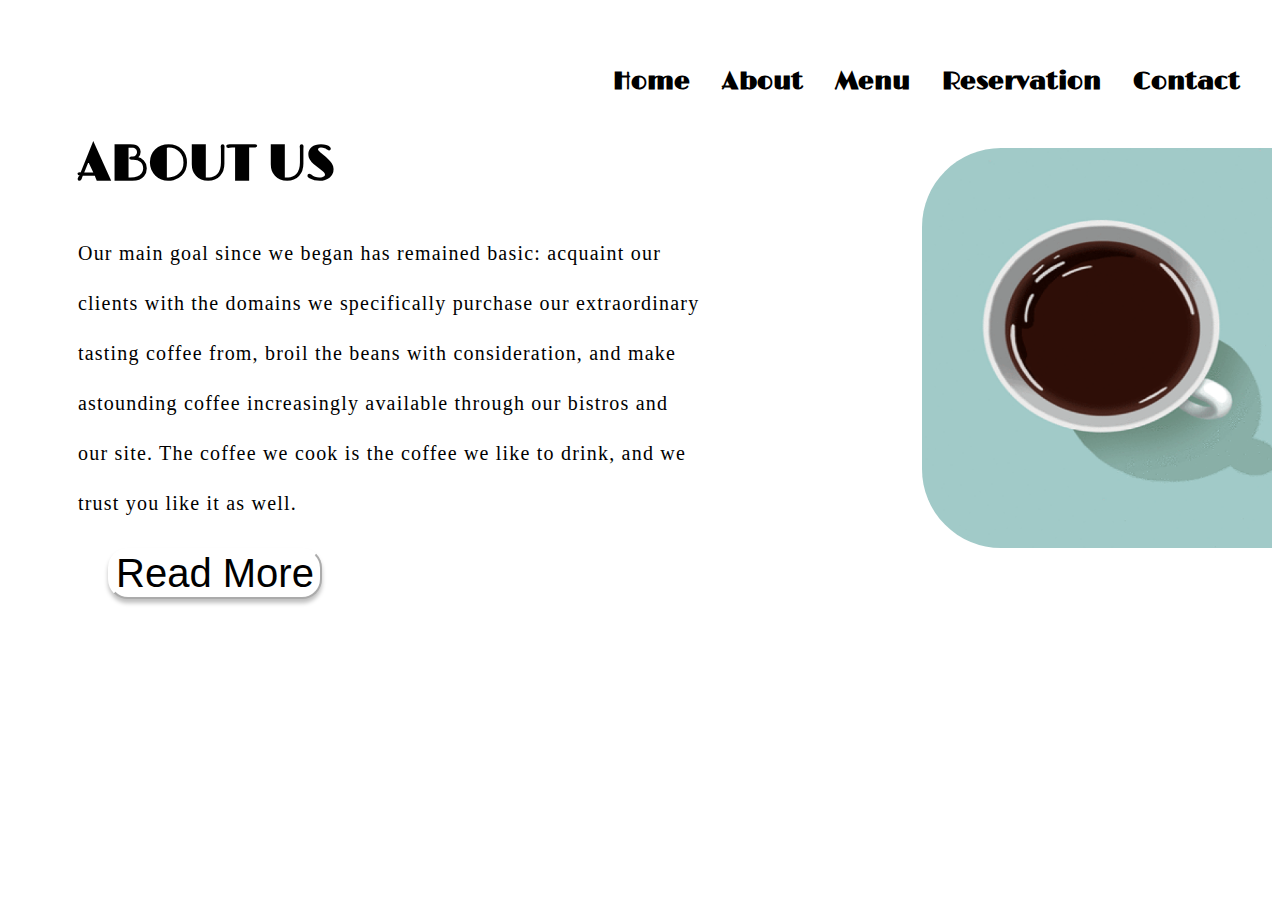
<file: about-us.html>
<!DOCTYPE html>
<html lang="en">
<head>
    <meta charset="UTF-8">
    <meta http-equiv="X-UA-Compatible" content="IE=edge">
    <meta name="viewport" content="width=device-width, initial-scale=1.0">
    <title>Coffe website</title>
    <link rel="stylesheet" href="style.css">
</head>
<body>
    

<nav class="main-nav">
         
  <ul id="navLinks" class="nav-links">
    <li><a href="Index.html">Home</a></li>
    <li><a href="about-us.html">About</a></li>
    <li><a href="Meniu.html">Menu</a></li>
    <li><a href="Reservation.html">Reservation</a></li>
    <li><a href="contact.html">Contact</a></li>
  </ul>

  <button id="navToggleBtn" class="nav-toggle">
    <div class="bar"></div>
    <div class="bar"></div>
    <div class="bar"></div>
  </button>
</nav>
<div class="formoblie">
    <div class="firs.div">
      <h1>ABOUT US</h1>
      <p class="first-paragraf">
        Our main goal since we began has remained basic: acquaint our clients
        with the domains we specifically purchase our extraordinary tasting
        coffee from, broil the beans with consideration, and make astounding
        coffee increasingly available through our bistros and our site. The
        coffee we cook is the coffee we like to drink, and we trust you like
        it as well.
      </p>
    </div>
    <button class="button">Read More</button>
    <img class="pozacafea" src="/imagini/Coffee img.png" alt="photo whit coffe" />
  
</div>
  <script src="script.js"></script>
</body>
</html>
</file>
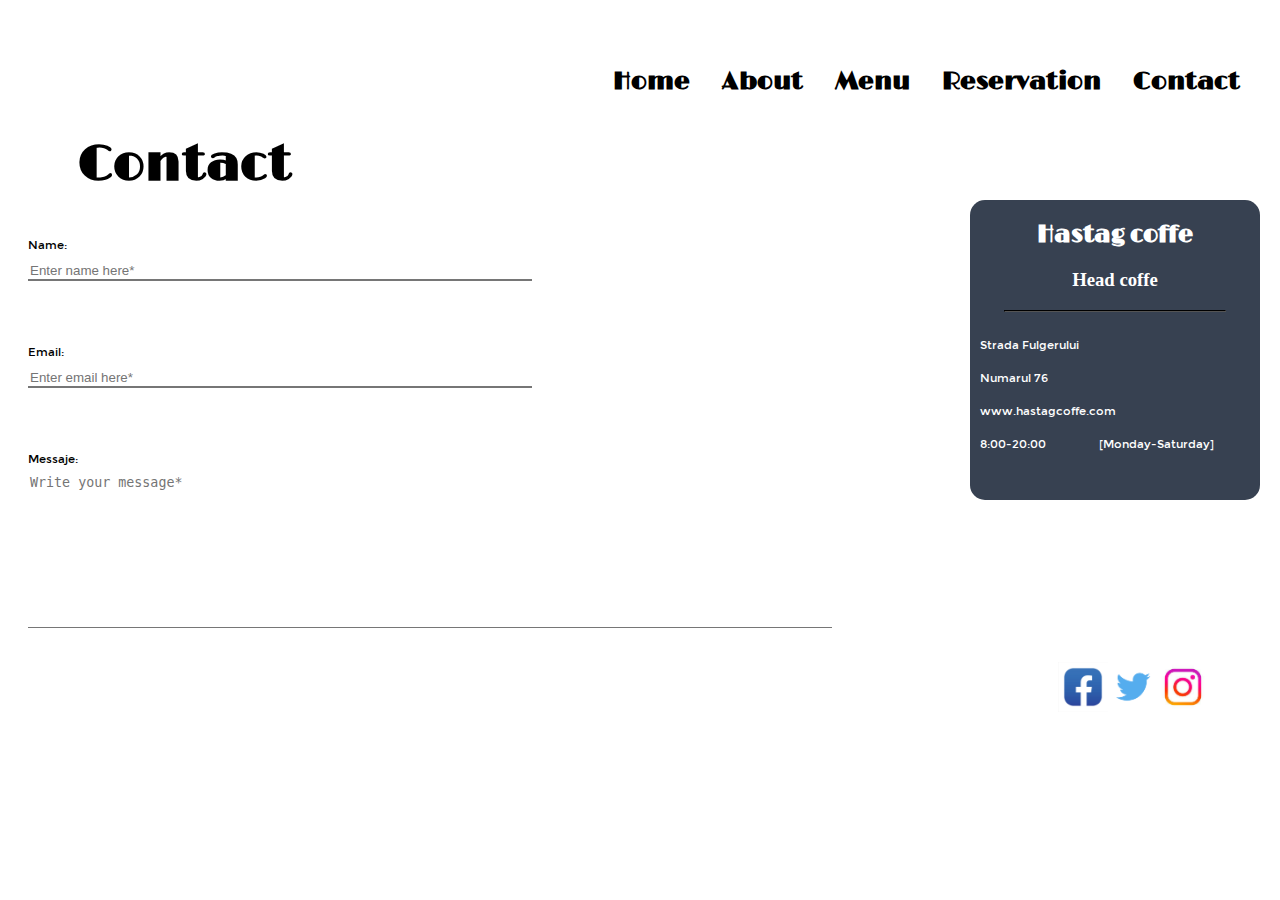
<file: contact.html>
<!DOCTYPE html>
<html lang="en">
  <head>
    <link rel="stylesheet" href="style.css" />
    <meta charset="UTF-8" />
    <meta http-equiv="X-UA-Compatible" content="IE=edge" />
    <meta name="viewport" content="width=device-width, initial-scale=1.0" />
    <title>Coffe website</title>
  </head>
  <body>
    <nav class="main-nav">
         
      <ul id="navLinks" class="nav-links">
        <li><a href="Index.html">Home</a></li>
        <li><a href="about-us.html">About</a></li>
        <li><a href="Meniu.html">Menu</a></li>
        <li><a href="Reservation.html">Reservation</a></li>
        <li><a href="contact.html">Contact</a></li>
      </ul>

      <button id="navToggleBtn" class="nav-toggle">
        <div class="bar"></div>
        <div class="bar"></div>
        <div class="bar"></div>
      </button>
    </nav>
  <script src="script.js"></script>
    <h1>Contact</h1>
    <label for="name" id="namee">Name:</label><br>
    <input type="text" id="namee1" placeholder="Enter name here*" /><br /><br><br><br>
    <label for="email" id="emaill">Email:</label><br>
    <input type="email" placeholder="Enter email here*" id="emaill1" /><br /><br><br><br>
    <label for="message" id="message">Messaje:</label> <br>
    <textarea id="message1" name="message" rows="4" cols="50" placeholder="Write your message*"id="mesage"></textarea> 
<div class="adress">
    <h2 style="font-family: Limelight;">Hastag coffe</h2>
    <h3 style="text-align: center;">Head coffe</h3>
    <hr id="line">
    <p id="three">Strada Fulgerului<br>Numarul 76<br>www.hastagcoffe.com<br> 8:00-20:00 <span id="contactspan"> </span>[Monday-Saturday]</p>  
</div>

<div class="imglogo">
 
    <img src="/imagini/facebook.jpg" alt="facebook logo" > 
    <img src="/imagini/twiter.png" alt="twiter logo">
    <img src="/imagini/intagram.jpeg" alt="instagram logo">
</div>

  </body>
</html>
</file>
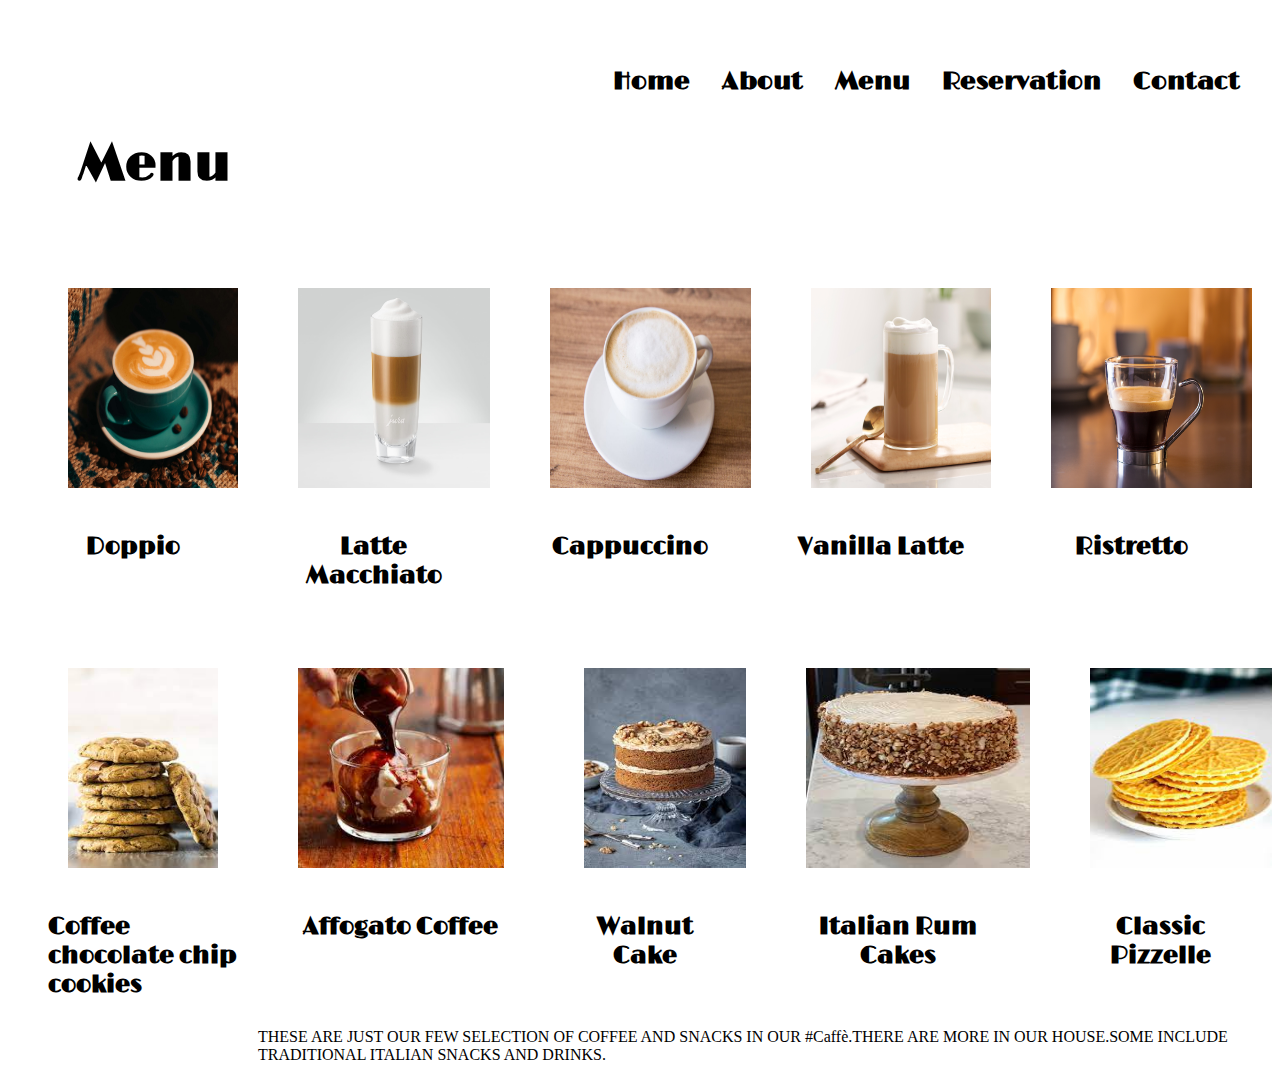
<file: Meniu.html>
<!DOCTYPE html>
<html lang="en">
  <head>
    <meta charset="UTF-8" />
    <meta http-equiv="X-UA-Compatible" content="IE=edge" />
    <meta name="viewport" content="width=device-width, initial-scale=1.0" />
    <title>Coffe website</title>
    <link rel="stylesheet" href="style.css" />
  </head>
  <body>
    <nav class="main-nav">
         
      <ul id="navLinks" class="nav-links">
        <li><a href="Index.html">Home</a></li>
        <li><a href="about-us.html">About</a></li>
        <li><a href="Meniu.html">Menu</a></li>
        <li><a href="Reservation.html">Reservation</a></li>
        <li><a href="contact.html">Contact</a></li>
      </ul>
  
      <button id="navToggleBtn" class="nav-toggle">
        <div class="bar"></div>
        <div class="bar"></div>
        <div class="bar"></div>
      </button>
    </nav>
    <h1>Menu</h1>

    <div class="img1">
      <div class="product-box">
        <img src="/imagini/doppio.jpg" alt="" class="product img" />
        <h2 class="product-title">Doppio</h2>
      </div>
      <div class="product-box">
        <img src="/imagini/latte-machiato.jpg" alt="" class="product img" />
        <h2 class="product-title">Latte Macchiato</h2>
      </div>
      <div class="product-box">
        <img src="/imagini/capucinoo.jpg" alt="" class="product img" />
        <h2 class="product-title">Cappuccino</h2>
      </div>
      <div class="product-box">
        <img src="/imagini/Vanilla_Latte.jpg" alt="" class="product img" />
        <h2 class="product-title">Vanilla Latte</h2>
      </div>
      <div class="product-box">
        <img src="/imagini/ristreto.jpg" alt="" class="product img" />
        <h2 class="product-title">Ristretto</h2>
      </div>
    </div>

    <div class="img2">
      <div class="product-box">
        <img src="/imagini/biscuiti.jpeg" alt="" class="product img" id="chocolatecips" style="width:150px ;"/>
        <h2 class="product-title" style="text-align: left;">Coffee <br>chocolate chip<br>cookies</h2>
      </div>
      <div class="product-box">
        <img src="/imagini/alfogatocoffe1.jpeg" alt="" class="product img" style="padding-left: 0px;"/>
        <h2 class="product-title">Affogato Coffee</h2>
      </div>
      <div class="product-box">
        <img src="/imagini/tort1.jpeg" alt="" class="product img" />
        <h2 class="product-title">Walnut Cake</h2>
      </div>
      <div class="product-box">
        <img src="/imagini/italian1.jpeg" alt="" class="product img" />
        <h2 class="product-title">Italian Rum Cakes</h2>
      </div>
      <div class="product-box">
        <img src="/imagini/Classic Pizzelle.jpeg" alt="" class="product img" />
        <h2 class="product-title">Classic Pizzelle</h2>
      </div>
    </div>

    <p class="secondp">
      THESE ARE JUST OUR FEW SELECTION OF COFFEE AND SNACKS IN OUR #Caffè.THERE
      ARE MORE IN OUR
      HOUSE.SOME INCLUDE TRADITIONAL ITALIAN SNACKS AND DRINKS.
    </p>
    <script src="script.js"></script>
  </body>
</html>
</file>
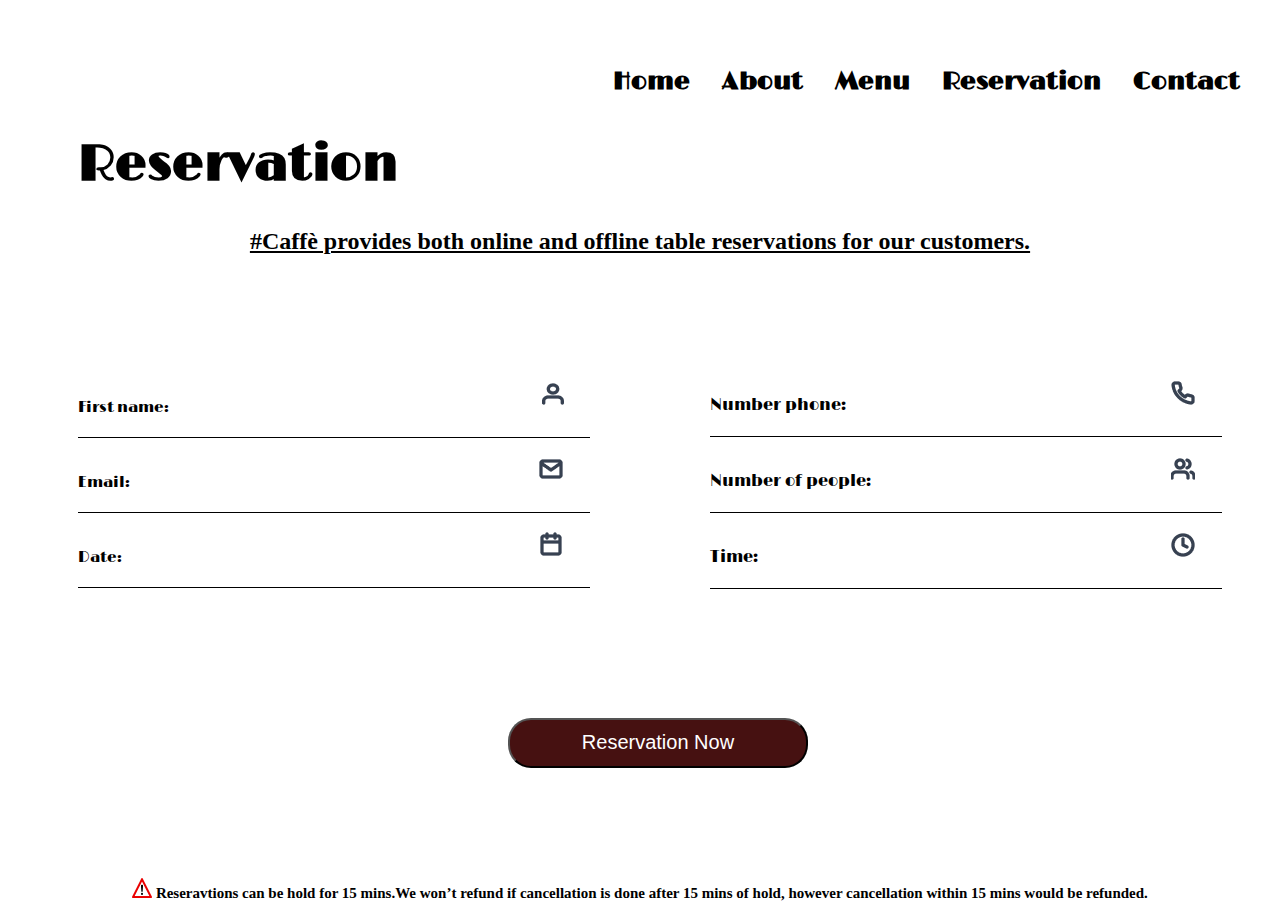
<file: reservation.html>
<!DOCTYPE html>
<html lang="en">
  <head>
    <meta charset="UTF-8" />
    <meta http-equiv="X-UA-Compatible" content="IE=edge" />
    <meta name="viewport" content="width=device-width, initial-scale=1.0" />
    <title>Reservation</title>
    <link rel="stylesheet" href="style1.css" />
  </head>
  <nav class="main-nav">
         
    <ul id="navLinks" class="nav-links">
      <li><a href="Index.html">Home</a></li>
      <li><a href="about-us.html">About</a></li>
      <li><a href="Meniu.html">Menu</a></li>
      <li><a href="Reservation.html">Reservation</a></li>
      <li><a href="contact.html">Contact</a></li>
    </ul>

    <button id="navToggleBtn" class="nav-toggle">
      <div class="bar"></div>
      <div class="bar"></div>
      <div class="bar"></div>
    </button>
  </nav>

  <h1 id="rezervare">Reservation</h1>
  <h2>
    <u
      >#Caffè provides both online and offline table reservations for our
      customers.</u
    >
  </h2>
  <br />

  <body>
    
    <div class="trip">
      <div class="primu">
        <div class="name v">
          <label for="fname">First name:</label>
          <input type="text" id="fname" name="fname" /><br /><br />
        </div>
        <div class="email v">
          <label for="lname">Email:</label>
          <input type="email" id="lname" name="lname" /><br /><br />
        </div>
        <div class="data v">
          <label for="fname">Date:</label>
          <input type="text" id="fname" name="fname" /><br /><br />
        </div>
      </div>
      <div class="doi">
        <div class="phone v">
          <label for="phone">Number phone:</label>
          <input type="phone" id="fname" name="fname" /><br /><br />
        </div>
        <div class="number v">
          <label for="number">Number of people:</label>
          <input type="number" id="fname" name="fname" /><br /><br />
        </div>
        <div class="time v">
          <label for="fname">Time:</label>
          <input type="text" id="fname" name="fname" /><br /><br />
        </div>
      </div>
    </div>
    <div class="buton">
        <button class="buttonlear">Reservation Now</button>
      </div>
      <h4><img id="atentie" src="/imagini/atentie.png" alt="atention photo">
        Reseravtions can be hold for 15 mins.We won’t refund if cancellation is
        done after 15 mins of hold, however cancellation within 15 mins would be
        refunded.
      </h4>
      <script src="script.js"></script>
  </body>
</html>
</file>
<file: style.css>
body {
  background-color: white;
}
.home {
  background-image: url(/imagini/coffe-backgrond.jpg);
  background-size: cover;
  background-position: center center;
  background-repeat: no-repeat;
  width: 100%;
  height: 100vh;
  margin-top: 0;

  .nav-links li a{
    color: white;

  }
  .hastagcoffe{
    color: white;
  }
}

a {
  text-decoration: none;
  font-weight: bold;
  font-family: Arial, Helvetica, sans-serif;
}

.hastagcoffe {
  font-size: 30px;
  margin-right: 300px;
  font-family: "Limelight";
}
h1 {
  margin-left: 70px;
  padding-top: 100px;
  font-size: 50px;
  font-family: "Limelight";
}
.first-paragraf {
  font-size: 20px;
  line-height: 50px;
  letter-spacing: 0.06em;
  width: 625px;
  height: 507;
  margin-left: 70px;
  font-family: "Times New Roman", Times, serif;
}
.button {
  font-size: 40px;
  border-radius: 20px;
  margin-left: 100px;
  background-color: white;
  box-shadow: 0px 4px 4px rgba(0, 0, 0, 0.25);
  border-color: white;
}
.pozacafea {
  float: right;
  width: 350px;
  height: 400px;
  margin-top: -400px;
  border-radius: 79px 0px 0px 79px;
}
.img1 {
  display: flex;
  height: 70px;
  padding: 10px;
}
.img2 {
  margin-top: 290px;
  display: flex;
  width: 100%;
  height: 70px;
  padding: 10px;
}

.img {
  width: 100%;
  height: 200px;
  padding: 20px;
}
section {
  padding: 5rem 0 3rem;
}
.section-title {
  font-size: 50px;
  font-weight: 50px;
  text-align: center;
}
.product-title {
  text-align: center;
  font-family: "Limelight";
}
.secondp {
  text-align: left;
  padding-bottom: 0;
  margin-top: 330px;
  margin-left: 250px;
  font-family: "Comic Sans MS";
}
.product-box {
  margin: 30px;
}
h2 {
  text-align: center;
}

.rezervation {
  display: flex;
  width: 100%;
}

label {
  font-family: "NATS";
  padding-top: 30px;
}

input {
  border-top: 0;
  border-left: 0;
  border-right: 0;
  outline: none;
  padding-top: 30px;
}

.buttonlear {
  height: 50px;
  width: 300px;
  margin-top: 60px;
  font-size: 20px;
  margin-left: 500px;
  background-color: #461111;
  color: white;
  border-radius: 23px;
}
#name,
#time,
#phone,
#email,
#number,
#data {
  width: 300px;
}

#call {
  width: 40px;
  height: 40px;
}
#atentie {
  height: 20px;
  width: 20px;
}
h4 {
  text-align: center;
  font-size: 15px;
  padding-top: 90px;
}
#rezervare {
  padding-top: 80px;
  font-family: "Limelight";
}
@font-face {
  font-family: "Limelight";
  src: url(./font/Limelight-Regular.ttf);
}
@font-face {
  font-family: "NATS";
  src: url(./font/NATS\ 400.ttf);
}
#message {
  width: 400px;
  height: 152px;
  margin-left: 200px;
  top: 64px;
  border-top: 0;
  border-left: 0;
  border-right: 0;
  outline: none;
}
.adress {
  background-color: #374151;
  width: 290px;
  height: 300px;
  border-radius: 15px;
  right: 0;
  padding: 0;
  position: absolute;
  justify-content: center;
  top: 200px;
  margin-right: 20px;
  color: white;
}
#line {
  width: 220px;
  border-color: black;
}
#three {
  margin-left: 10px;
  font-family: "NATS";
}
span {
  margin-right: 140px;
}
#contactspan {
  margin-right: 50px;
}
.imglogo {
  height: 50px;
  width: 50px;
  display: flex;
  margin-left: 1050px;
  padding-top: 30px;
}
#namee,
#emaill,
#message {
  margin-left: 20px;
  margin-top: 100px;
}
textarea {
  resize: none;
}
#namee1,
#emaill1,
#message1 {
  margin-left: 20px;
  padding-top: 0px;
  border-top: 0;
  border-left: 0;
  border-right: 0;
  outline: none;
  width: 500px;
}
#message1 {
  height: 150px;
  width: 800px;
}
.rez {
  margin-left: 200px;
}
#time,
#date,
#number,
#phone,
#name,
#email {
  width: 340px;
}
/* nav mobile */
.nav-toggle {
  display: none;
}

.main-nav {
  color: black;
  background-color: transparent;
  display: flex;
  justify-content: space-between;
  align-items: center;
  padding: 0 16px;
  float: right;
}

.nav-links {
  list-style: none;
  display: flex;
  flex-direction: row;
}

.nav-links li a {
  font-family: "Limelight";
  font-size: 25px;
  text-decoration: none;
  color: black;
  display: inline-block;
  padding: 16px;
}

.nav-toggle {
  display: none;
}

@media (max-width: 600px) {
  .main-nav {
    height: 50px;
  }

  .nav-toggle {
    display: block;
    border: none;
    background-color: transparent;
    cursor: pointer;
  }

  .bar {
    width: 30px;
    height: 3px;
    margin: 5px;
    background-color: black;
  }

  .nav-links {
    flex-direction: column;
    background-color: white;
    position: absolute;
    top: 50px;
    left: 0;
    width: 100%;
    display: none;
  }

  .nav-links li a {
    width: 100%;
  }

  .active {
    display: flex;
  }
  .formoblie {
    flex-direction: row;
  }
  .formobile p {
    order: 1;
    margin-left: 20px;
  }
  .formobile img {
    order: 2;
    margin-left: 20px;
    padding-top: 1030px;
  }
  .hastagcoffe {
    margin-right: 0px;

    text-align: left;
    font-size: 25px;
  }
  /* About mobile */
  h1 {
    margin-left: 0;
  }
  .first-paragraf {
    color: black;
    font-size: 14px;
    margin: 0;
    width: 100%;
    padding: 0;
  }
  .button {
    font-size: 30px;
    margin-left: 10px;
    margin-top: 40px;
  }
  .pozacafea {
    display: none;
    width: 100%;
    height: 100%;
  }
  /* menu */

  .img1 {
    display: flex;
    flex-direction: column;
  }
  .img2 {
    margin-top: 1700px;
    display: flex;
    flex-direction: column;
  }
  .secondp {
    margin-left: 0;
    margin-top: 1900px;
  }
  #chocolatecips {
    width: 10000px;
    height: 200px;
  }
  .adress {
    text-align: center;
    margin-top: 480px;
    justify-content: center;
    width: 400px;
  }
  .imglogo {
    margin-left: 20px;
    margin-top: 380px;
  }
  #message1 {
    width: 400px;
  }
  #namee1,
  #emaill1 {
    width: 300px;
  }
}
</file>
<file: style1.css>
@font-face {
    font-family: "Limelight";
    src: url(./font/Limelight-Regular.ttf);}
    .trip{
        text-align: left;
        display: flex;
        align-items: center;
        font-family: "limelight";
     }
 .primu{
font-size: 15px;
flex:1;
padding: 20px;
margin: 50px;

 }
 .doi{
    flex:1;
    margin: 50px;
 }
 input{
    outline: none;
    border: none;
    width: 280px;
    font-size: 20px;
  }
 /* .v{
    border-bottom: 1px solid black;
    padding-top: 30px;
    position: relative;
 }
 .v::before{
    position: absolute;
    display: flex;
     z-index: 1;
    top: 0.7rem;

    }
    .v::after{
        content: url(/imagini/user.png);
        position: absolute;
        left: calc(90%);
        top: 1.2rem;
    } */

 
 .user{
    height: 20px;
    width: 20px;
   display: flex;
   text-align: right;
 }
 .name{
    border-bottom: 1px solid black;
    padding-top: 30px;
    position: relative;
 }
 .name::after{
    content: url(/imagini/user.png);
    position: absolute;
    left: calc(90%);
    top: 1.2rem;
 }
 .name::before{
    position: absolute;
    display: flex;
     z-index: 1;
    top: 0.7rem;
 }
 .email{
    border-bottom: 1px solid black;
    padding-top: 30px;
    position: relative;
 }
 .email::after{
    content: url(/imagini/mail.png);
    position: absolute;
    left: calc(90%);
    top: 1.2rem;
 }
 .email::before{
    position: absolute;
    display: flex;
     z-index: 1;
    top: 0.7rem;
 }
 .data{
    border-bottom: 1px solid black;
    padding-top: 30px;
    position: relative;
   
      
 }
 
 .data::after{
   
    position: absolute;
    left: calc(90%);
    top: 1.2rem;
    content: url(/imagini/calendar.png);
 }
 .data::before{
    position: absolute;
    display: flex;
     z-index: 1;
    top: 0.7rem;
    
 }
 .phone{
    border-bottom: 1px solid black;
    padding-top: 30px;
    position: relative;
 }
 .phone::after{
    content: url(/imagini/phone.png);
    position: absolute;
    left: calc(90%);
    top: 1.2rem;
 }
 .phone::before{
    position: absolute;
    display: flex;
     z-index: 1;
    top: 0.7rem;
 }
 .number{
    border-bottom: 1px solid black;
    padding-top: 30px;
    position: relative;
 }
 .number::after{
    content: url(/imagini/users.png);
    position: absolute;
    left: calc(90%);
    top: 1.2rem;
 }
 .number::before{
    position: absolute;
    display: flex;
     z-index: 1;
    top: 0.7rem;
 }
 .time{
    border-bottom: 1px solid black;
    padding-top: 30px;
    position: relative;
 }
 .time::after{
 
    position: absolute;
    left: calc(90%);
    top: 1.2rem;
    content: url(/imagini/clock.png);
 }
 .time::before{
    position: absolute;
    display: flex;
     z-index: 1;
    top: 0.7rem;
  
 }
 
/* .nav__links{
    display: flex;
   float: right;
    list-style: none;
   font-size: 23px;
   margin-left: 90px;
   margin: 0;
   padding: 0;

  
}

.nav__item{
    padding-top: 50px;
     padding-right: 30px;
    margin: 0;
  margin-left: 10px;
   font-size: 20px;
   
}
.nav__link{
    color: black;
    padding: 0;
    margin: 0; 
    font-family: "limelight";
    
  


}
 
.navigation{
background-color: white;
margin-top:0 ; 
padding: 0;
text-align: left;

} */
h1{
    margin-left: 70px;
    padding-top: 100px;
    font-size: 50px;
font-family: "Limelight";
 }
 .button{
    font-size: 40px;
    border-radius: 20px;
    margin-left: 100px;
    background-color: white;
    box-shadow: 0px 4px 4px rgba(0, 0, 0, 0.25);
   border-color: white;
    
}
.buttonlear{
    height: 50px;
    width: 300px;
    margin-top: 60px;
    font-size: 20px;
   margin-left: 500px;
   background-color:  #461111;
   color: white;
   border-radius: 23px;
   
   
    
}
#atentie{
    height: 20px;
    width: 20px;
}
h4{
    text-align: center;
    font-size: 15px;
    padding-top: 90px;
}
h2{
    text-align: center;
}
a{
text-decoration: none;
font-weight: bold;
font-family: Arial, Helvetica, sans-serif;
}

/* nav mobile */
.nav-toggle{
   display: none;
}

.main-nav {
   color: black;
   background-color: transparent;
   display: flex;
   justify-content: space-between;
   align-items: center;
   padding: 0 16px;
   float: right;
 }
  

 .nav-links {
   list-style: none;
   display: flex;
   flex-direction: row;
 }
 
 .nav-links li a {
   text-decoration: none;
   color: black;
   display: inline-block;
   padding: 16px;
   font-family: "Limelight";
   font-size: 25px;
 }
 
 
 .nav-toggle {
   display: none;
 }
 
 @media (max-width: 576px) {
   .main-nav {
     height: 50px;
   }
 
   .nav-toggle {
     display: block;
     border: none;
     background-color: transparent;
     cursor: pointer;
   }
 
   .bar {
     width: 30px;
     height: 3px;
     margin: 5px;
     background-color:black 
   }
 
   .nav-links {
     flex-direction: column;
     background-color: white;
     position: absolute;
     top: 50px;
     left: 0;
     width: 100%;
     display: none;
   }
 
   .nav-links li a {
     width: 100%;
   }
 
   .active {
     display: flex;
   }
   /* reservation */
   .trip{
      display: flex;
      flex-direction: column;
   }
   /* .trip input{
      margin-bottom: 10px;
   } */
   .doi{
      margin-top:0px;
   }
 .buttonlear{
   justify-content: left;
   margin-left: 30%;
 width: 200px;
 height: 50px;
 }
 .phone.data.email.name.time.number{
   padding-top: 0px;
  
 }
 
 }
</file>
